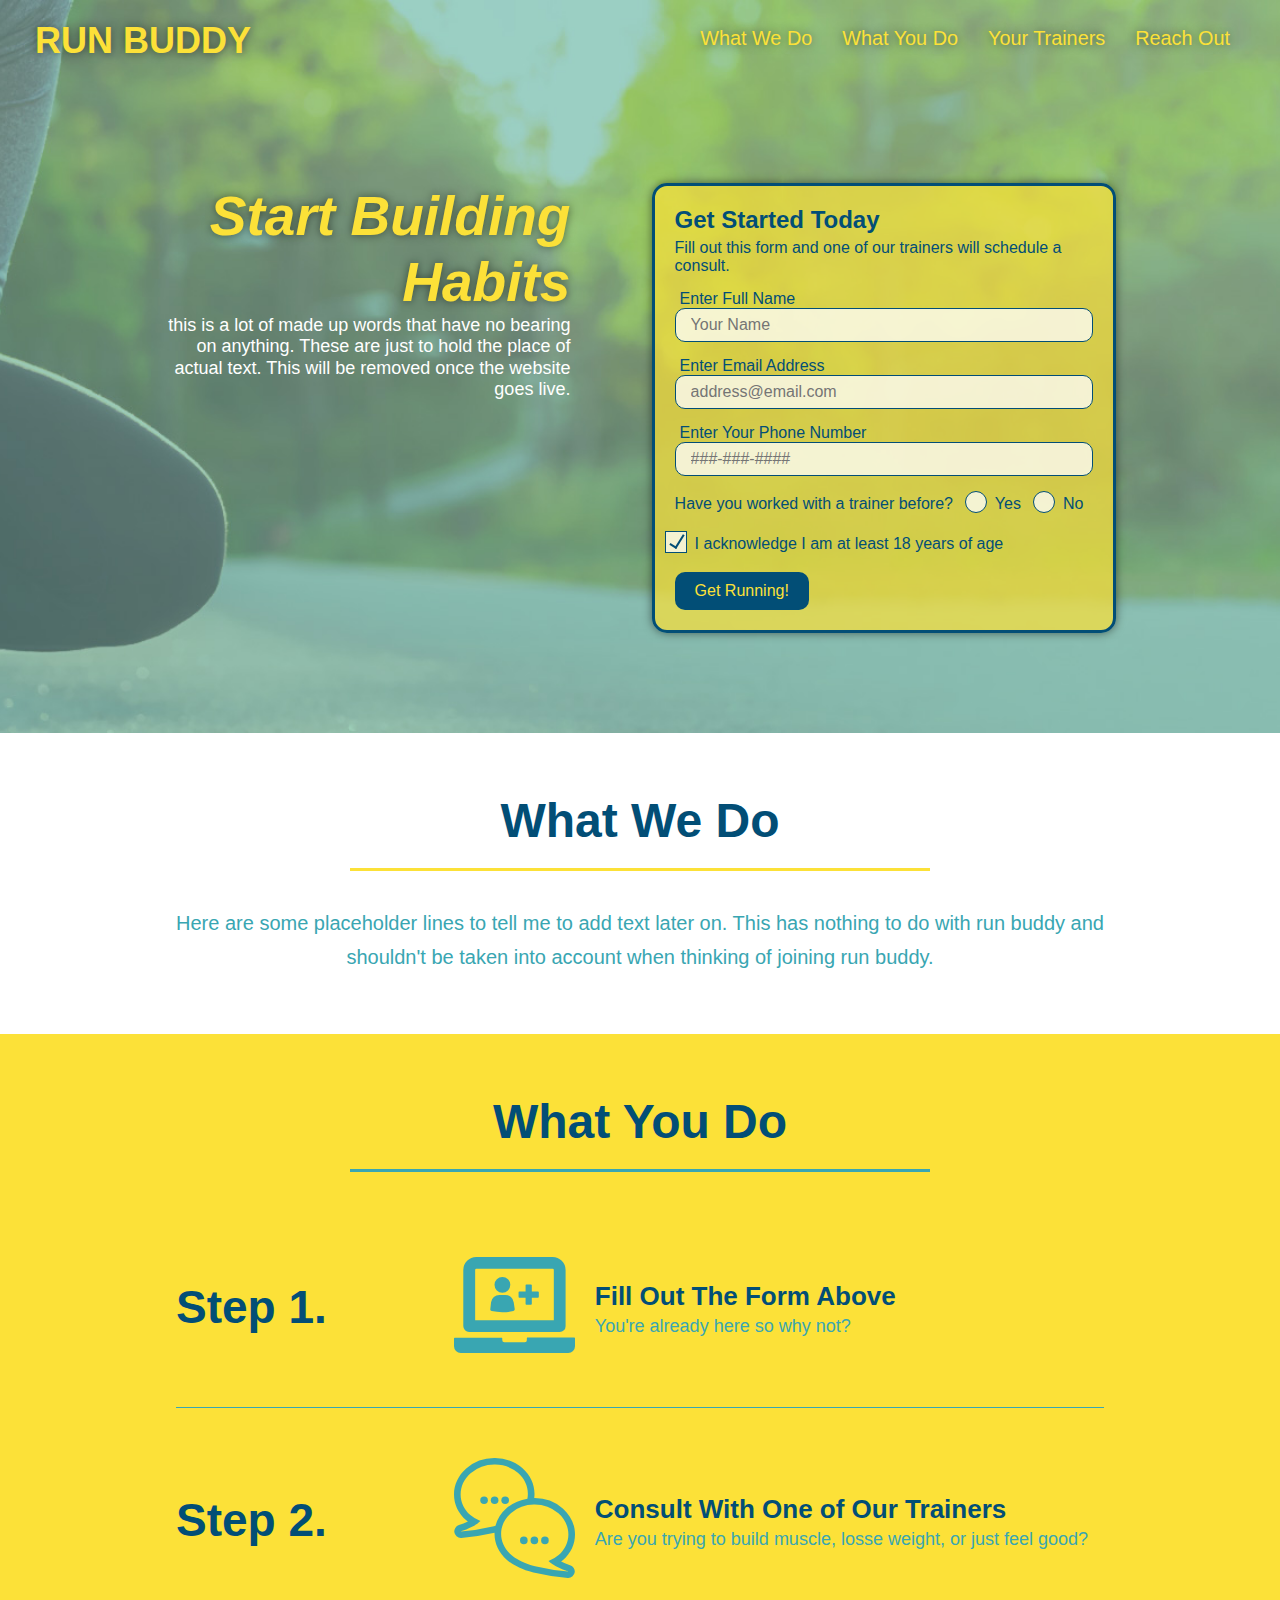
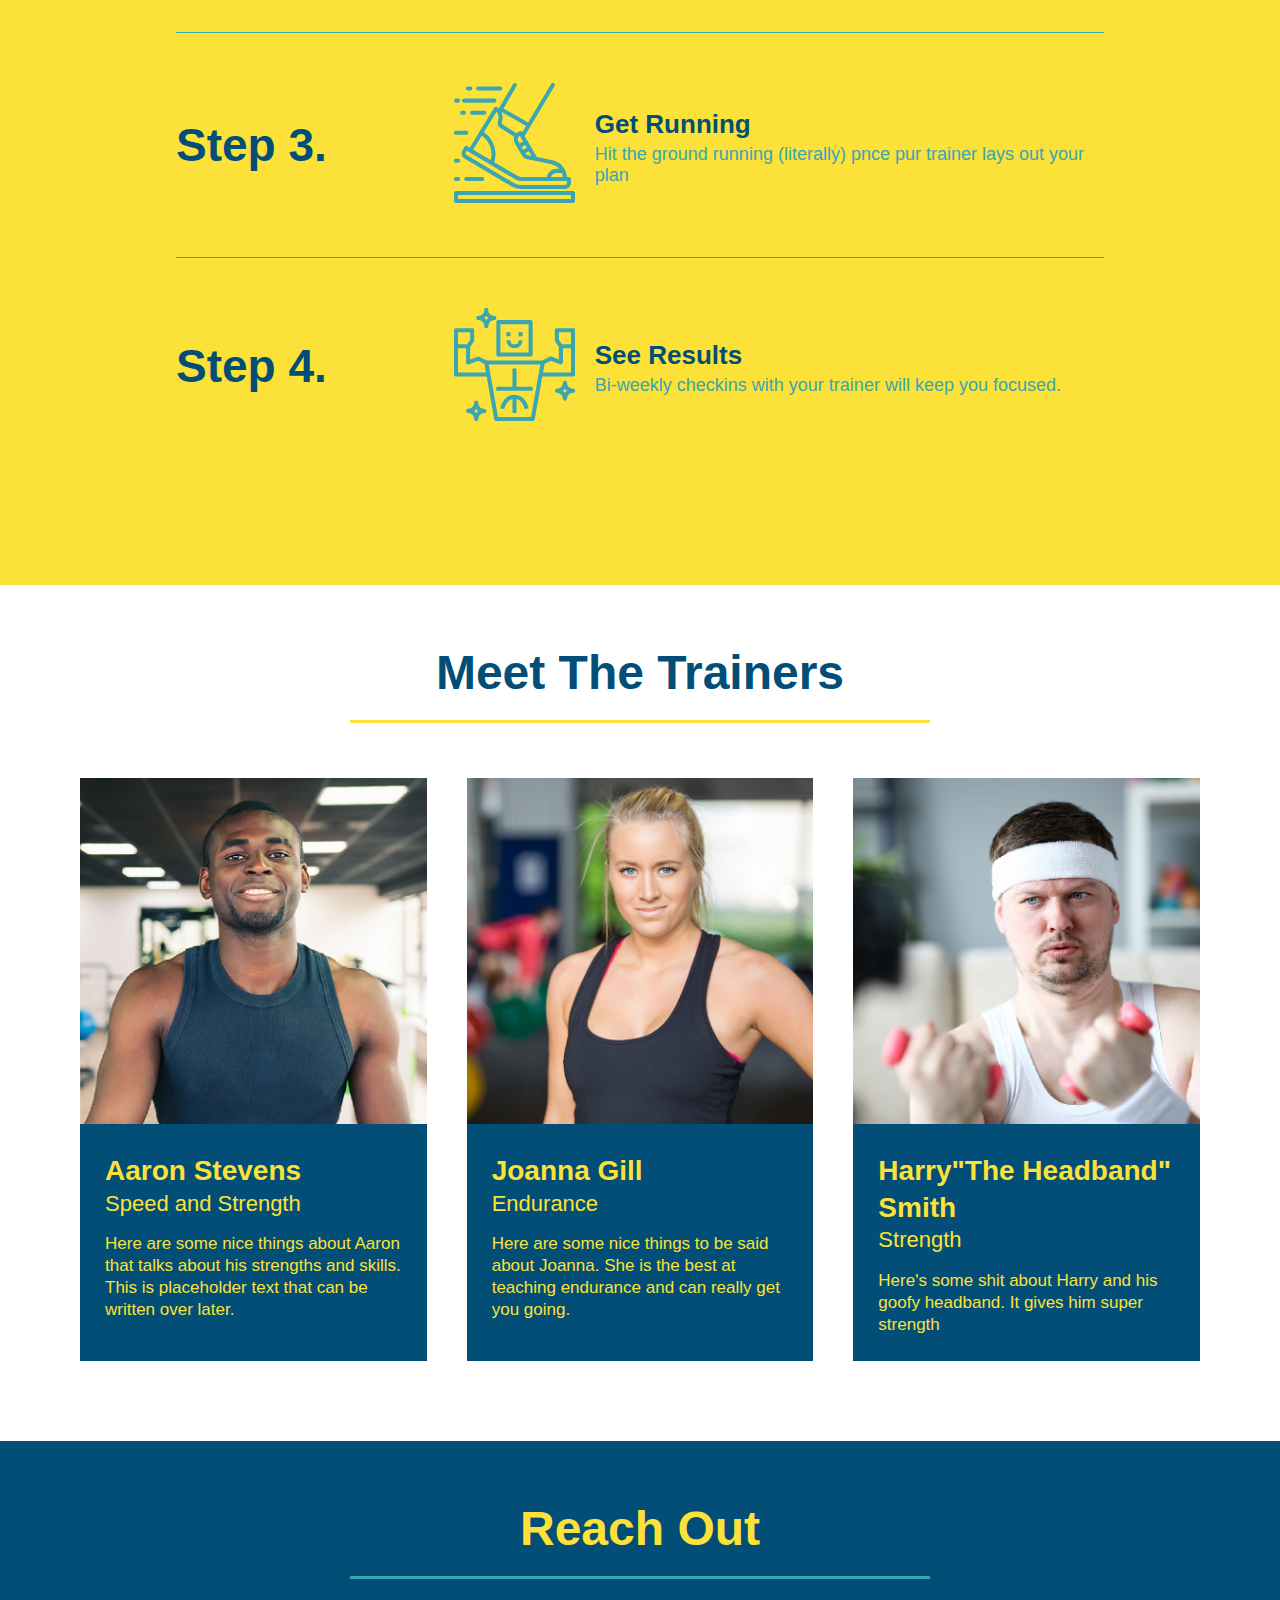
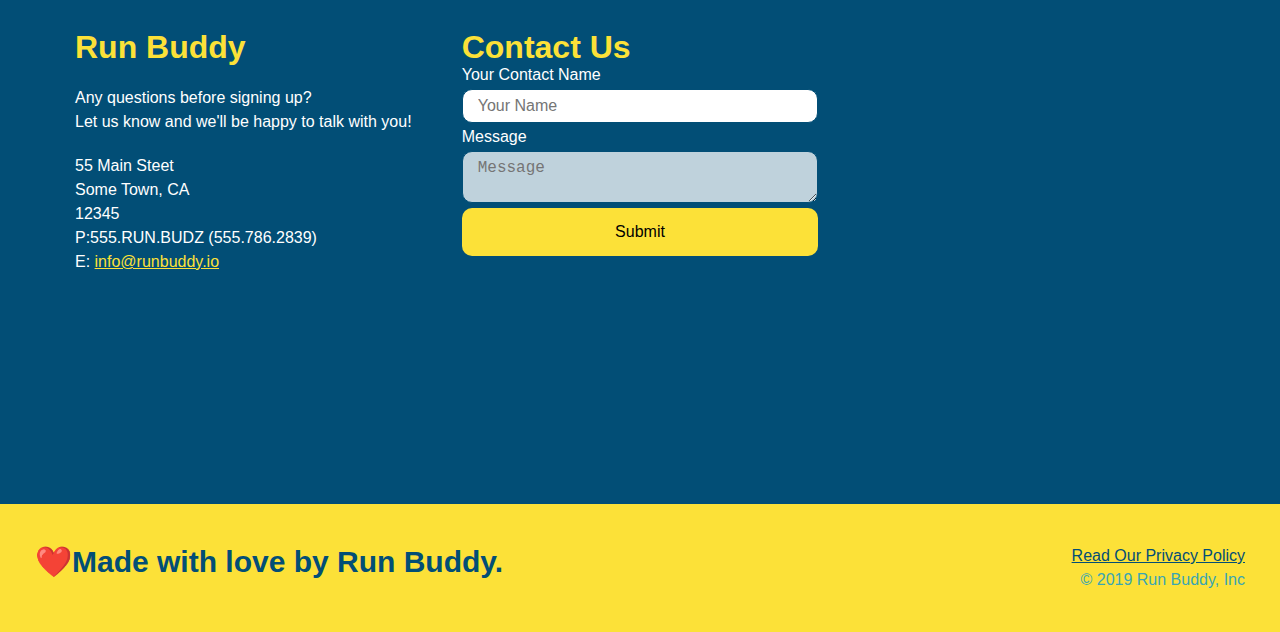
<file: index.html>
<!DOCTYPE html>
<html lang="en">
    
    <head>
        <meta charset="UTF-8" />
        <title>Run Buddy</title>
        <link rel="stylesheet" href="./assets/css/style.css">
        <meta name="viewport" content="width=device-width, initial-scale=1.0">
    </head>
    
    <body>
        <!-- navigation-->
        <header>
            <h1>
                <a href="/">RUN BUDDY</a>
            </h1>
            <nav>
                <!--unordered list-->
                <ul>
                    <!--list item-->
                    <li>
                        <!--anchor element-->
                        <a href="#what-we-do">What We Do</a>
                    </li>
                    <li>
                        <a href="#what-you-do">What You Do</a>
                    </li>
                    <li>
                        <a href="#your-trainers">Your Trainers</a>
                    </li>
                    <li> 
                        <a href="#reach-out">Reach Out</a>
                    </li>
                </ul>
            </nav>
        </header>

        <!--Hero/jumbotron-->
    <section class="hero">
        <div class="hero-cta">
            <h2>Start Building Habits</h2>
            <p>
                this is a lot of made up words that have no bearing on anything. These are just to hold the place of actual text. This will be removed once the website goes live. 
            </p>
        </div>
        <div class="hero-form">  
                <h3>Get Started Today</h3>
                <p>Fill out this form and one of our trainers will schedule a consult. </p>
            <!--here is the form element-->
            <form>
                <label for="name">Enter Full Name </label>
                <input type="text" placeholder="Your Name" name="name" id="name" class="form-input">
                <label for="email">Enter Email Address</label>
                <input type="email"placeholder="address@email.com" name="email" id="email" class="form-input">
                <label for="phone">Enter Your Phone Number</label>
                <input type="tel" placeholder="###-###-####" name="phone" id="phone" class="form-input">
                <p>
                        Have you worked with a trainer before?
                    <span class="radio-wrapper">
                        <input type="radio" name="trainer-confirm" id="trainer-yes" />
                        <label for="trainer-yes">Yes</label>
                    </span>
                    <span class="radio-wrapper">
                        <input type="radio" name="trainer-confirm" id="trainer-no" />
                        <label for="trainer-no">No</label>
                    </span>
                </p>
                <p> 
                    <span class="checkbox-wrapper"> 
                        <label for="age">
                        I acknowledge I am at least 18 years of age
                        </label>
                        <input type="checkbox" name="age-verify" id="age">
                    </span>
                </p>
                    
                <button type="submit">
                    Get Running!
                </button>
            </form>
         </div>
    </section>

        <!-- "what we do" section-->
        <section id="what-we-do" class="intro">
            <div class="flex-row">
        <h2 class="section-title primary-border">What We Do</h2>
            </div>
            <div class="flex-row">
                <p>
                Here are some placeholder lines to tell me to add text later on. This has nothing to do with run buddy and shouldn't be taken into account when thinking of joining run buddy.
                </p>
            </div>
        </section>
        

        <!--"what you do" section-->
        <section id="what-you-do" class="steps">
            <div class="flex-row">
            <h2 class="section-title secondary-border">What You Do</h2>
            </div>

            <div class="step">
               <h3> Step 1.</h3>
            <div class="step-info">
                <div class="step-img">
                    <img src="./assets/images/step-1.svg" alt=""/>
                </div>
            <div class="step-text">
                <h4>Fill Out The Form Above</h4>
                <p> You're already here so why not?</p>
            </div>
        </div>
        </div>
        <div class="step">
            <h3> Step 2.</h3>
         <div class="step-info">
             <div class="step-img">
                 <img src="./assets/images/step-2.svg" alt=""/>
             </div>
         <div class="step-text">
             <h4>Consult With One of Our Trainers</h4>
             <p> Are you trying to build muscle, losse weight, or just feel good?</p>
         </div>
     </div>
     </div>
     <div class="step">
        <h3> Step 3.</h3>
     <div class="step-info">
         <div class="step-img">
             <img src="./assets/images/step-3.svg" alt=""/>
         </div>
     <div class="step-text">
         <h4>Get Running</h4>
         <p> Hit the ground running (literally) pnce pur trainer lays out your plan</p>
     </div>
 </div>
 </div>
 <div class="step">
    <h3> Step 4.</h3>
 <div class="step-info">
     <div class="step-img">
         <img src="./assets/images/step-4.svg" alt=""/>
     </div>
 <div class="step-text">
     <h4>See Results</h4>
     <p>Bi-weekly checkins with your trainer will keep you focused.</p>
 </div>
</div>
</div>
        </section>

        <!--"meet the trainers" section-->
  
        <section id="your-trainers">
            <div class="flex-row">
            <h2 class="section-title primary-border">Meet The Trainers</h2>
            </div>
            <div class="trainers">
            <article class="trainer">
                <img src="./assets/images/trainer-1.jpg" alt="Aaron Stevens in his workout clothes ready to pump some iron.">
                <div class="trainer-bio">
                    <h3 class="trainer-name">Aaron Stevens</h3>
                    <h4 class="trainer-role">Speed and Strength</h4>
                    <p> Here are some nice things about Aaron that talks about his strengths and skills. This is placeholder text that can be written over later.</p>
                </div>
            </article>
        <!--second trainers bio-->
            <article class="trainer">
                <img src="./assets/images/trainer-2.jpg" alt="Joanna Gill ready to get a sweat on.">
                <div class="trainer-bio">
                    <h3 class="trainer-name">Joanna Gill</h3>
                    <h4 class="trainer-role">Endurance</h4>
                    <p>Here are some nice things to be said about Joanna. She is the best at teaching endurance and can really get you going.</p>
                </div>     
            </article>
        <!--third trainers bio-->
            <article class="trainer">
                <img src="./assets/images/trainer-3.jpg" alt="Harry and his infamous headband">
                <div class="trainer-bio">
                    <h3 class="trainer-name">Harry"The Headband" Smith</h3>
                    <h4 class="trainer-role">Strength</h4>
                    <p>Here's some shit about Harry and his goofy headband. It gives him super strength</p>
                </div> 
            </article>
        </div>
        </section>
    
        <!--"reach out" section-->
        <section id="reach-out" class="contact">
            <div class="flex-row">
            <h2 class="section-title secondary-border">Reach Out</h2>
            </div>
            <div class="contact-info">
                <div>
                    <h3>Run Buddy</h3>
                    <p>
                        Any questions before signing up?
                        <br />
                        Let us know and we'll be happy to talk with you!
                    </p>
                    <address>
                        55 Main Steet<br >
                        Some Town, CA<br>
                        12345<br />
                        P:555.RUN.BUDZ (555.786.2839)<br>
                        E: <a href="mailto:info@runbuddy.io">info@runbuddy.io</a>
                    </address>
                </div>
            <div class="contact-form">
                <h3>Contact Us</h3>
                <form>
                    <label for="contact-name">Your Contact Name</label>
                    <input type="text" id="contact-name" placeholder="Your Name" />
                    <label for="contact-message">Message</label>
                    <textarea id="contact-message" placeholder="Message"></textarea>
                    <button type="submit">Submit</button>
                </form>
            </div>
            <iframe src="https://www.google.com/maps/embed?pb=!1m18!1m12!1m3!1d2915.2474344267084!2d-85.9309130845601!3d43.05726327914638!2m3!1f0!2f0!3f0!3m2!1i1024!2i768!4f13.1!3m3!1m2!1s0x8819a1d66a0a47af%3A0x859c6bf72fd0f0b0!2s139%20Burr%20Oak%20Dr%2C%20Coopersville%2C%20MI%2049404!5e0!3m2!1sen!2sus!4v1633467184120!5m2!1sen!2sus"
                width="600"
                height="450"
                style="border: 0;"
                allowfullscreen=""
                loading="lazy">
                </iframe>
           
            </div>
        </section>
        <footer>
            <h2>❤️Made with love by Run Buddy.</h2>
            <div>
                <a href="./projects/run-buddy/privacy-policy.html">Read Our Privacy Policy</a><br />
                &copy; 2019 Run Buddy, Inc
            </div>
        </footer>
    </body>
</html>
</file>
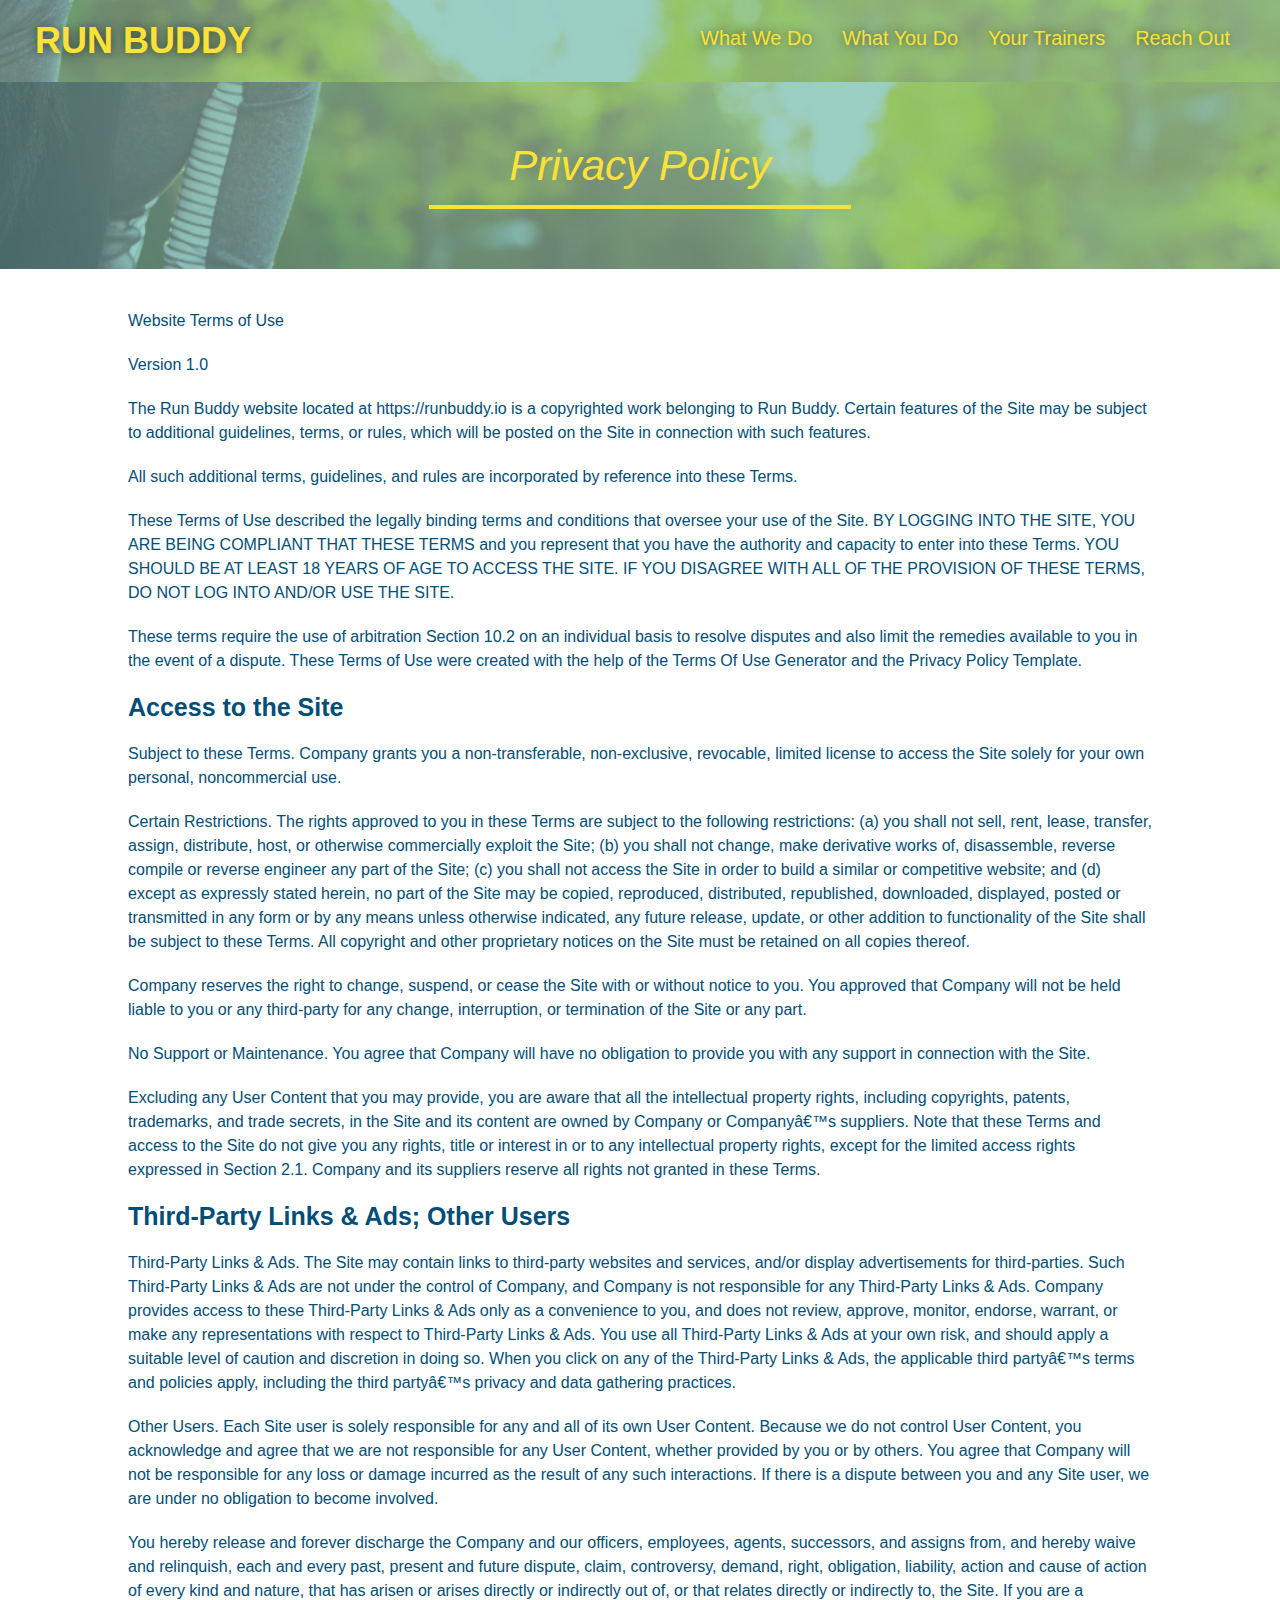
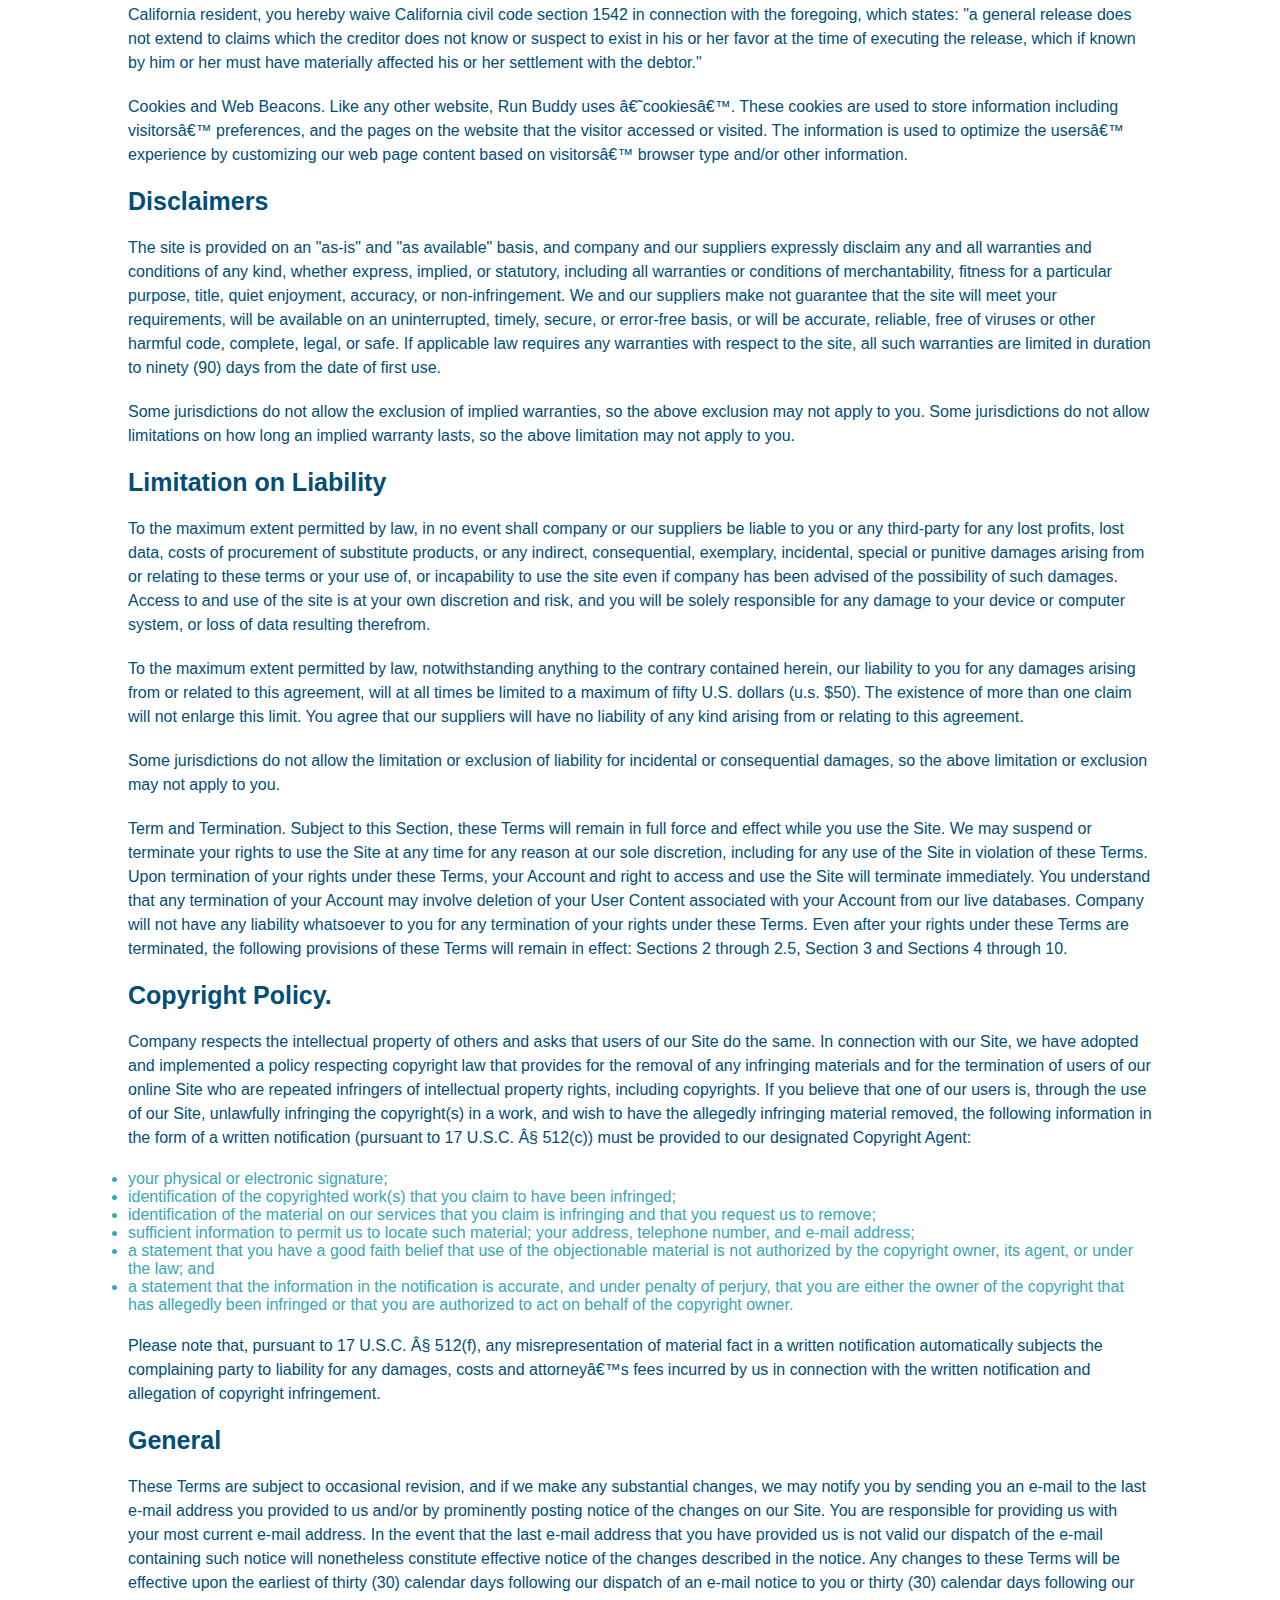
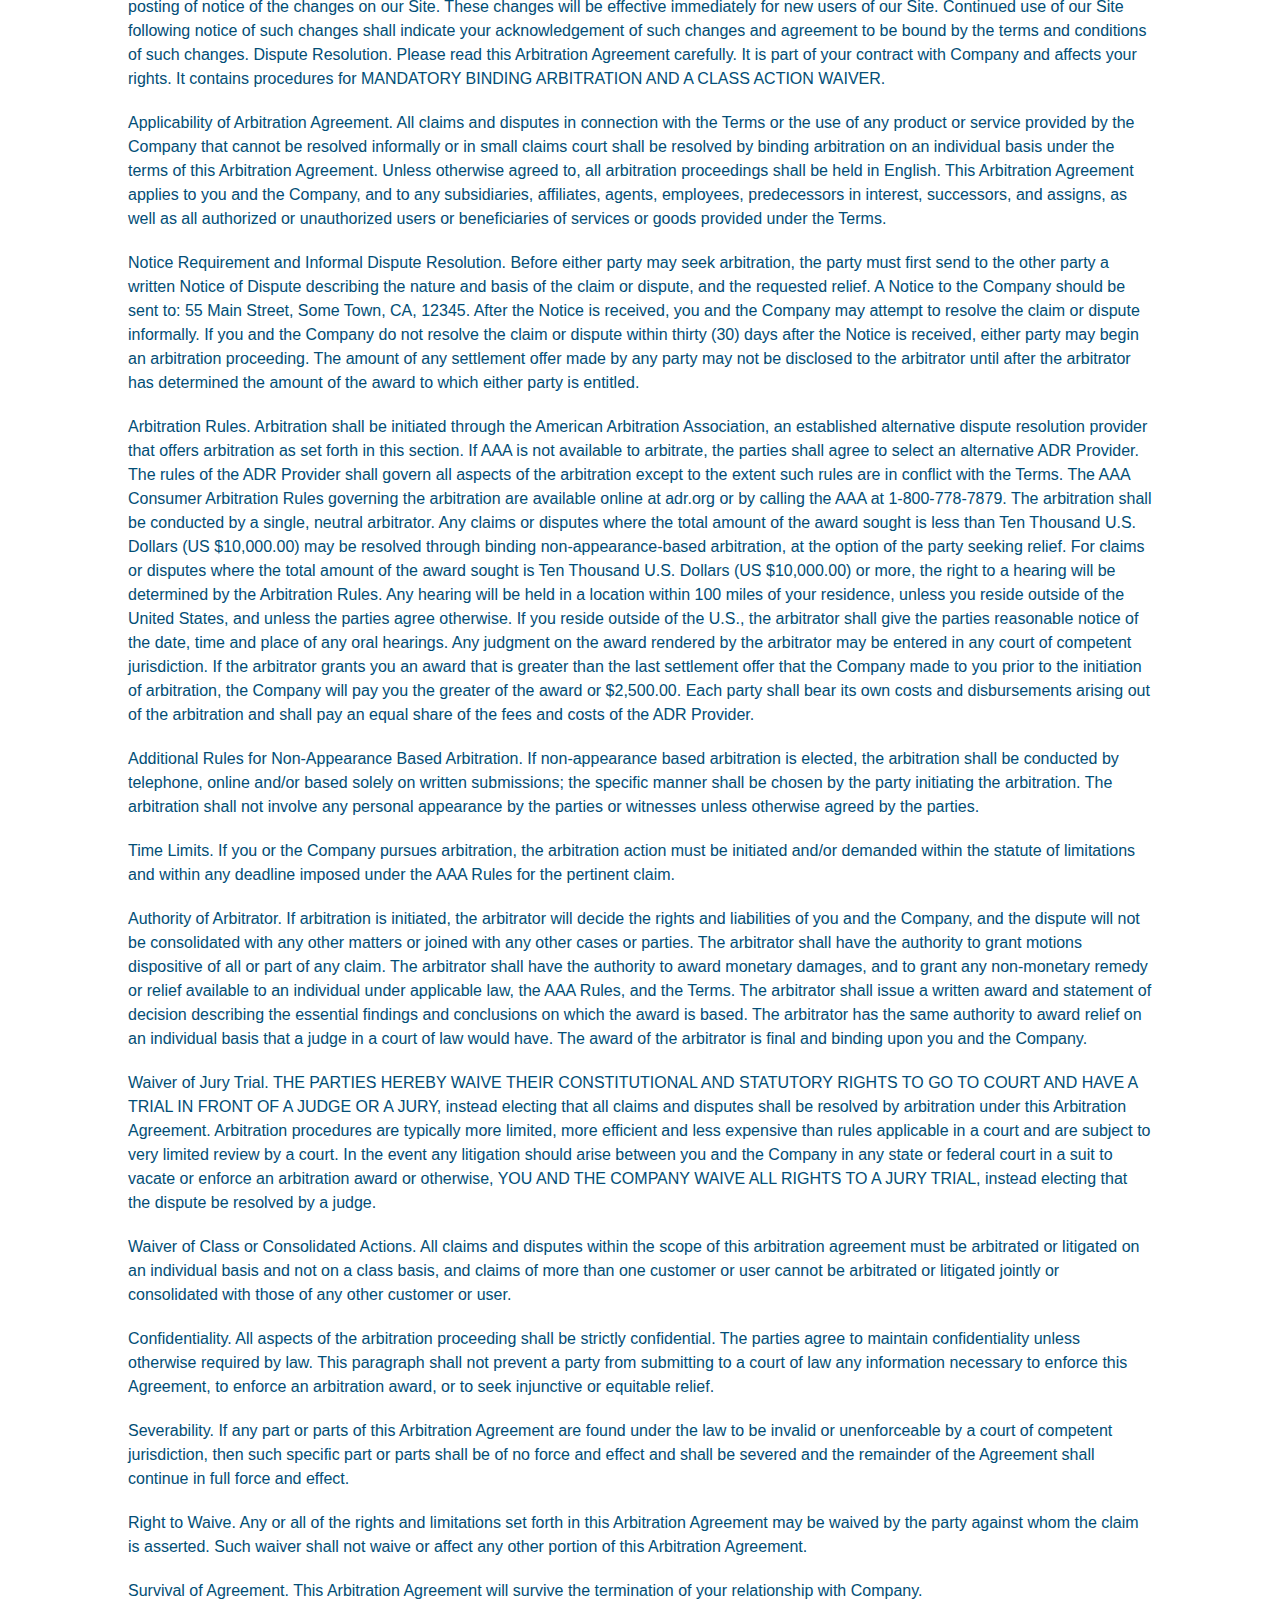
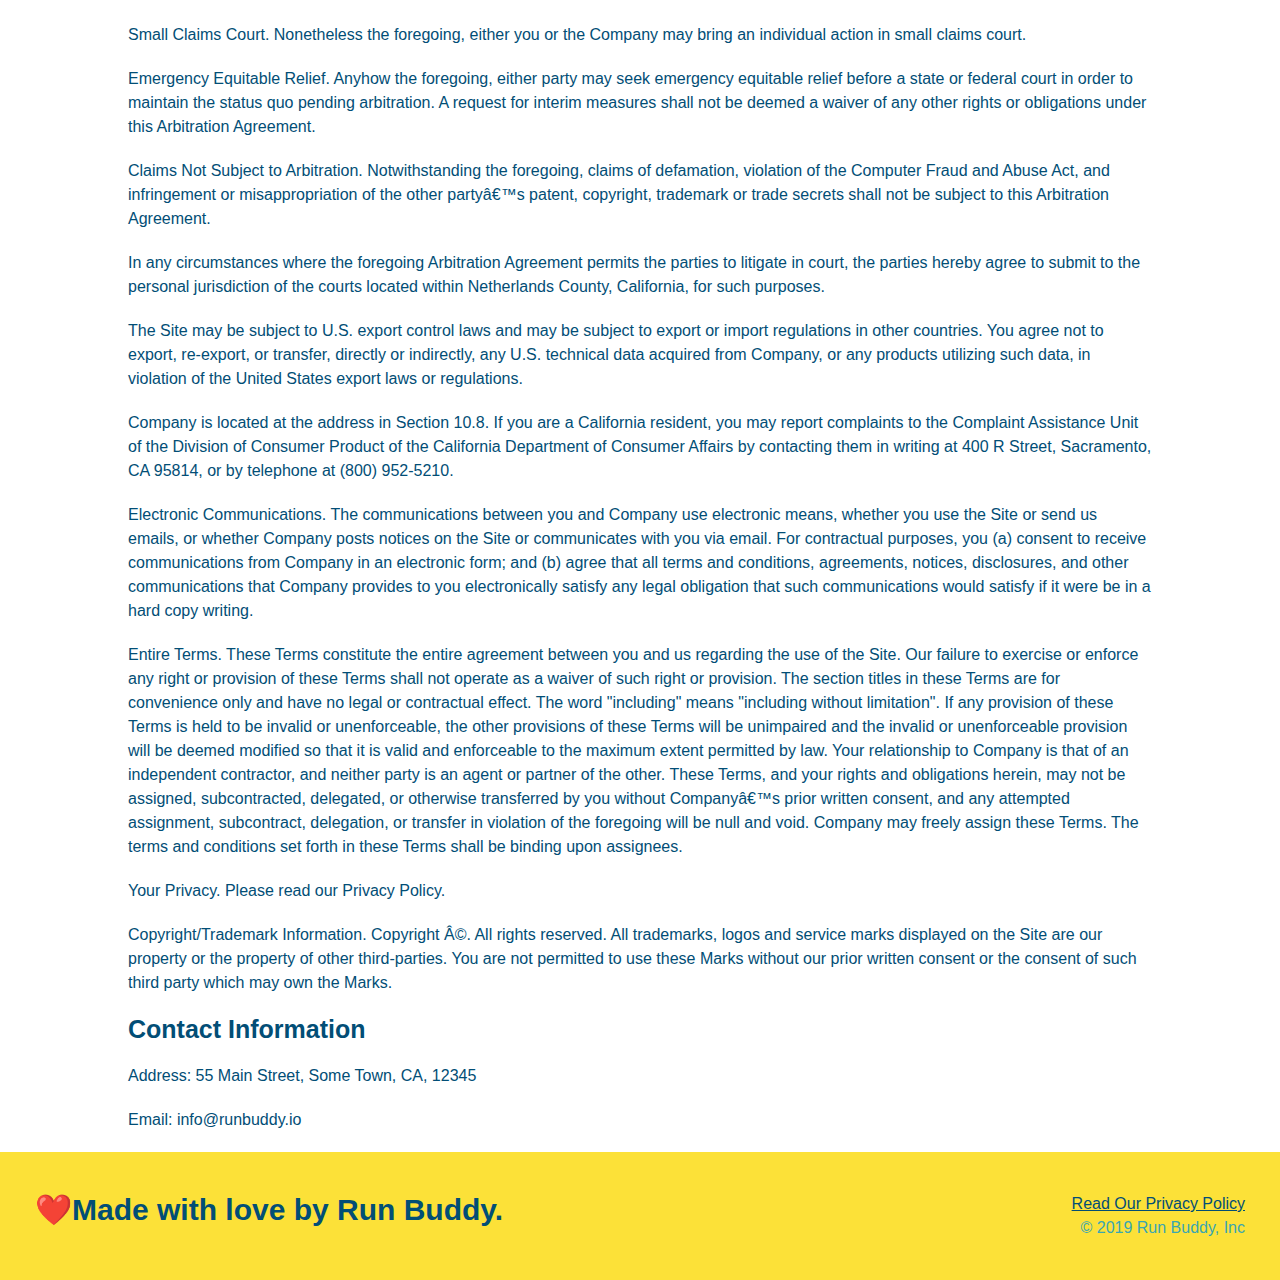
<file: privacy-policy.html>
<!DOCTYPE html>
<html lang="en">
  <head>
    <meta charset="UTF-8" />
    <title>Privacy Policy - Run Buddy</title>
    <link rel="stylesheet" href="./assets/css/style.css">
    <link rel="stylesheet" href="./assets/css/secondary-styles.css">
    <meta name="viewport" content="width=device-width, initial-scale=1.0">
  </head>
  <body>
      <header>
    <h1>
        <a href="/">RUN BUDDY</a>
    </h1>
    <nav>
        <!--unordered list-->
        <ul>
            <!--list item-->
            <li>
                <!--anchor element-->
                <a href="./index.html#what-we-do">What We Do</a>
            </li>
            <li>
                <a href="./index.html#what-you-do">What You Do</a>
            </li>
            <li>
                <a href="./index.html#your-trainers">Your Trainers</a>
            </li>
            <li> 
                <a href="./index.html#reach-out">Reach Out</a>
            </li>
        </ul>
    </nav>
      </header>
      <section class="hero">
          <h2 class="page-title">Privacy Policy</h2>
      </section>
      <article class="secondary-content">
        <p>
            Website Terms of Use
          </p>
    
          <p>
            Version 1.0
          </p>
    
          <p>
            The Run Buddy website located at https://runbuddy.io is a copyrighted work belonging to Run Buddy. Certain
            features of the Site may be subject to additional guidelines, terms, or rules, which will be posted on the Site
            in connection with such features.
          </p>
    
          <p>
            All such additional terms, guidelines, and rules are incorporated by reference into these Terms.
          </p>
    
          <p>
            These Terms of Use described the legally binding terms and conditions that oversee your use of the Site. BY
            LOGGING INTO THE SITE, YOU ARE BEING COMPLIANT THAT THESE TERMS and you represent that you have the authority
            and capacity to enter into these Terms. YOU SHOULD BE AT LEAST 18 YEARS OF AGE TO ACCESS THE SITE. IF YOU
            DISAGREE WITH ALL OF THE PROVISION OF THESE TERMS, DO NOT LOG INTO AND/OR USE THE SITE.
          </p>
    
          <p>
            These terms require the use of arbitration Section 10.2 on an individual basis to resolve disputes and also
            limit the remedies available to you in the event of a dispute. These Terms of Use were created with the help of
            the Terms Of Use Generator and the Privacy Policy Template.
          </p>
    
          <h3>
            Access to the Site
          </h3>
    
          <p>
            Subject to these Terms. Company grants you a non-transferable, non-exclusive, revocable, limited license to
            access the Site solely for your own personal, noncommercial use.
          </p>
    
          <p>
            Certain Restrictions. The rights approved to you in these Terms are subject to the following restrictions: (a)
            you shall not sell, rent, lease, transfer, assign, distribute, host, or otherwise commercially exploit the Site;
            (b) you shall not change, make derivative works of, disassemble, reverse compile or reverse engineer any part of
            the Site; (c) you shall not access the Site in order to build a similar or competitive website; and (d) except
            as expressly stated herein, no part of the Site may be copied, reproduced, distributed, republished, downloaded,
            displayed, posted or transmitted in any form or by any means unless otherwise indicated, any future release,
            update, or other addition to functionality of the Site shall be subject to these Terms. All copyright and other
            proprietary notices on the Site must be retained on all copies thereof.
          </p>
    
          <p>
            Company reserves the right to change, suspend, or cease the Site with or without notice to you. You approved
            that Company will not be held liable to you or any third-party for any change, interruption, or termination of
            the Site or any part.
          </p>
    
          <p>
            No Support or Maintenance. You agree that Company will have no obligation to provide you with any support in
            connection with the Site.
          </p>
    
          <p>
            Excluding any User Content that you may provide, you are aware that all the intellectual property rights,
            including copyrights, patents, trademarks, and trade secrets, in the Site and its content are owned by Company
            or Companyâ€™s suppliers. Note that these Terms and access to the Site do not give you any rights, title or
            interest in or to any intellectual property rights, except for the limited access rights expressed in Section
            2.1. Company and its suppliers reserve all rights not granted in these Terms.
          </p>
    
          <h3>
            Third-Party Links & Ads; Other Users
          </h3>
    
          <p>
            Third-Party Links & Ads. The Site may contain links to third-party websites and services, and/or display
            advertisements for third-parties. Such Third-Party Links & Ads are not under the control of Company, and Company
            is not responsible for any Third-Party Links & Ads. Company provides access to these Third-Party Links & Ads
            only as a convenience to you, and does not review, approve, monitor, endorse, warrant, or make any
            representations with respect to Third-Party Links & Ads. You use all Third-Party Links & Ads at your own risk,
            and should apply a suitable level of caution and discretion in doing so. When you click on any of the
            Third-Party Links & Ads, the applicable third partyâ€™s terms and policies apply, including the third partyâ€™s
            privacy and data gathering practices.
          </p>
    
          <p>
            Other Users. Each Site user is solely responsible for any and all of its own User Content. Because we do not
            control User Content, you acknowledge and agree that we are not responsible for any User Content, whether
            provided by you or by others. You agree that Company will not be responsible for any loss or damage incurred as
            the result of any such interactions. If there is a dispute between you and any Site user, we are under no
            obligation to become involved.
          </p>
    
          <p>
            You hereby release and forever discharge the Company and our officers, employees, agents, successors, and
            assigns from, and hereby waive and relinquish, each and every past, present and future dispute, claim,
            controversy, demand, right, obligation, liability, action and cause of action of every kind and nature, that has
            arisen or arises directly or indirectly out of, or that relates directly or indirectly to, the Site. If you are
            a California resident, you hereby waive California civil code section 1542 in connection with the foregoing,
            which states: "a general release does not extend to claims which the creditor does not know or suspect to exist
            in his or her favor at the time of executing the release, which if known by him or her must have materially
            affected his or her settlement with the debtor."
          </p>
    
          <p>
            Cookies and Web Beacons. Like any other website, Run Buddy uses â€˜cookiesâ€™. These cookies are used to store
            information including visitorsâ€™ preferences, and the pages on the website that the visitor accessed or visited.
            The information is used to optimize the usersâ€™ experience by customizing our web page content based on visitorsâ€™
            browser type and/or other information.
          </p>
    
          <h3>
            Disclaimers
          </h3>
    
          <p>
            The site is provided on an "as-is" and "as available" basis, and company and our suppliers expressly disclaim
            any and all warranties and conditions of any kind, whether express, implied, or statutory, including all
            warranties or conditions of merchantability, fitness for a particular purpose, title, quiet enjoyment, accuracy,
            or non-infringement. We and our suppliers make not guarantee that the site will meet your requirements, will be
            available on an uninterrupted, timely, secure, or error-free basis, or will be accurate, reliable, free of
            viruses or other harmful code, complete, legal, or safe. If applicable law requires any warranties with respect
            to the site, all such warranties are limited in duration to ninety (90) days from the date of first use.
          </p>
    
          <p>
            Some jurisdictions do not allow the exclusion of implied warranties, so the above exclusion may not apply to
            you. Some jurisdictions do not allow limitations on how long an implied warranty lasts, so the above limitation
            may not apply to you.
          </p>
    
          <h3>
            Limitation on Liability
          </h3>
    
          <p>
            To the maximum extent permitted by law, in no event shall company or our suppliers be liable to you or any
            third-party for any lost profits, lost data, costs of procurement of substitute products, or any indirect,
            consequential, exemplary, incidental, special or punitive damages arising from or relating to these terms or
            your use of, or incapability to use the site even if company has been advised of the possibility of such
            damages. Access to and use of the site is at your own discretion and risk, and you will be solely responsible
            for any damage to your device or computer system, or loss of data resulting therefrom.
          </p>
    
          <p>
            To the maximum extent permitted by law, notwithstanding anything to the contrary contained herein, our liability
            to you for any damages arising from or related to this agreement, will at all times be limited to a maximum of
            fifty U.S. dollars (u.s. $50). The existence of more than one claim will not enlarge this limit. You agree that
            our suppliers will have no liability of any kind arising from or relating to this agreement.
          </p>
    
          <p>
            Some jurisdictions do not allow the limitation or exclusion of liability for incidental or consequential
            damages, so the above limitation or exclusion may not apply to you.
          </p>
    
          <p>
            Term and Termination. Subject to this Section, these Terms will remain in full force and effect while you use
            the Site. We may suspend or terminate your rights to use the Site at any time for any reason at our sole
            discretion, including for any use of the Site in violation of these Terms. Upon termination of your rights under
            these Terms, your Account and right to access and use the Site will terminate immediately. You understand that
            any termination of your Account may involve deletion of your User Content associated with your Account from our
            live databases. Company will not have any liability whatsoever to you for any termination of your rights under
            these Terms. Even after your rights under these Terms are terminated, the following provisions of these Terms
            will remain in effect: Sections 2 through 2.5, Section 3 and Sections 4 through 10.
          </p>
    
          <h3>
            Copyright Policy.
          </h3>
    
          <p>
            Company respects the intellectual property of others and asks that users of our Site do the same. In connection
            with our Site, we have adopted and implemented a policy respecting copyright law that provides for the removal
            of any infringing materials and for the termination of users of our online Site who are repeated infringers of
            intellectual property rights, including copyrights. If you believe that one of our users is, through the use of
            our Site, unlawfully infringing the copyright(s) in a work, and wish to have the allegedly infringing material
            removed, the following information in the form of a written notification (pursuant to 17 U.S.C. Â§ 512(c)) must
            be provided to our designated Copyright Agent:
          </p>
    
          <ul>
            <li>
              your physical or electronic signature;
            </li>
            <li>
              identification of the copyrighted work(s) that you claim to have been infringed;
            </li>
            <li>
              identification of the material on our services that you claim is infringing and that you request us to remove;
            </li>
            <li>
              sufficient information to permit us to locate such material; your address, telephone number, and e-mail
              address;
            </li>
            <li>
              a statement that you have a good faith belief that use of the objectionable material is not authorized by the
              copyright owner, its agent, or under the law; and
            </li>
            <li>
              a statement that the information in the notification is accurate, and under penalty of perjury, that you are
              either the owner of the copyright that has allegedly been infringed or that you are authorized to act on
              behalf of the copyright owner.
            </li>
          </ul>
    
          <p>
            Please note that, pursuant to 17 U.S.C. Â§ 512(f), any misrepresentation of material fact in a written
            notification automatically subjects the complaining party to liability for any damages, costs and attorneyâ€™s
            fees incurred by us in connection with the written notification and allegation of copyright infringement.
          </p>
    
          <h3>
            General
          </h3>
    
          <p>
            These Terms are subject to occasional revision, and if we make any substantial changes, we may notify you by
            sending you an e-mail to the last e-mail address you provided to us and/or by prominently posting notice of the
            changes on our Site. You are responsible for providing us with your most current e-mail address. In the event
            that the last e-mail address that you have provided us is not valid our dispatch of the e-mail containing such
            notice will nonetheless constitute effective notice of the changes described in the notice. Any changes to these
            Terms will be effective upon the earliest of thirty (30) calendar days following our dispatch of an e-mail
            notice to you or thirty (30) calendar days following our posting of notice of the changes on our Site. These
            changes will be effective immediately for new users of our Site. Continued use of our Site following notice of
            such changes shall indicate your acknowledgement of such changes and agreement to be bound by the terms and
            conditions of such changes. Dispute Resolution. Please read this Arbitration Agreement carefully. It is part of
            your contract with Company and affects your rights. It contains procedures for MANDATORY BINDING ARBITRATION AND
            A CLASS ACTION WAIVER.
          </p>
    
          <p>
            Applicability of Arbitration Agreement. All claims and disputes in connection with the Terms or the use of any
            product or service provided by the Company that cannot be resolved informally or in small claims court shall be
            resolved by binding arbitration on an individual basis under the terms of this Arbitration Agreement. Unless
            otherwise agreed to, all arbitration proceedings shall be held in English. This Arbitration Agreement applies to
            you and the Company, and to any subsidiaries, affiliates, agents, employees, predecessors in interest,
            successors, and assigns, as well as all authorized or unauthorized users or beneficiaries of services or goods
            provided under the Terms.
          </p>
    
          <p>
            Notice Requirement and Informal Dispute Resolution. Before either party may seek arbitration, the party must
            first send to the other party a written Notice of Dispute describing the nature and basis of the claim or
            dispute, and the requested relief. A Notice to the Company should be sent to: 55 Main Street, Some Town, CA,
            12345. After the Notice is received, you and the Company may attempt to resolve the claim or dispute informally.
            If you and the Company do not resolve the claim or dispute within thirty (30) days after the Notice is received,
            either party may begin an arbitration proceeding. The amount of any settlement offer made by any party may not
            be disclosed to the arbitrator until after the arbitrator has determined the amount of the award to which either
            party is entitled.
          </p>
    
          <p>
            Arbitration Rules. Arbitration shall be initiated through the American Arbitration Association, an established
            alternative dispute resolution provider that offers arbitration as set forth in this section. If AAA is not
            available to arbitrate, the parties shall agree to select an alternative ADR Provider. The rules of the ADR
            Provider shall govern all aspects of the arbitration except to the extent such rules are in conflict with the
            Terms. The AAA Consumer Arbitration Rules governing the arbitration are available online at adr.org or by
            calling the AAA at 1-800-778-7879. The arbitration shall be conducted by a single, neutral arbitrator. Any
            claims or disputes where the total amount of the award sought is less than Ten Thousand U.S. Dollars (US
            $10,000.00) may be resolved through binding non-appearance-based arbitration, at the option of the party seeking
            relief. For claims or disputes where the total amount of the award sought is Ten Thousand U.S. Dollars (US
            $10,000.00) or more, the right to a hearing will be determined by the Arbitration Rules. Any hearing will be
            held in a location within 100 miles of your residence, unless you reside outside of the United States, and
            unless the parties agree otherwise. If you reside outside of the U.S., the arbitrator shall give the parties
            reasonable notice of the date, time and place of any oral hearings. Any judgment on the award rendered by the
            arbitrator may be entered in any court of competent jurisdiction. If the arbitrator grants you an award that is
            greater than the last settlement offer that the Company made to you prior to the initiation of arbitration, the
            Company will pay you the greater of the award or $2,500.00. Each party shall bear its own costs and
            disbursements arising out of the arbitration and shall pay an equal share of the fees and costs of the ADR
            Provider.
          </p>
    
          <p>
            Additional Rules for Non-Appearance Based Arbitration. If non-appearance based arbitration is elected, the
            arbitration shall be conducted by telephone, online and/or based solely on written submissions; the specific
            manner shall be chosen by the party initiating the arbitration. The arbitration shall not involve any personal
            appearance by the parties or witnesses unless otherwise agreed by the parties.
          </p>
    
          <p>
            Time Limits. If you or the Company pursues arbitration, the arbitration action must be initiated and/or demanded
            within the statute of limitations and within any deadline imposed under the AAA Rules for the pertinent claim.
          </p>
    
          <p>
            Authority of Arbitrator. If arbitration is initiated, the arbitrator will decide the rights and liabilities of
            you and the Company, and the dispute will not be consolidated with any other matters or joined with any other
            cases or parties. The arbitrator shall have the authority to grant motions dispositive of all or part of any
            claim. The arbitrator shall have the authority to award monetary damages, and to grant any non-monetary remedy
            or relief available to an individual under applicable law, the AAA Rules, and the Terms. The arbitrator shall
            issue a written award and statement of decision describing the essential findings and conclusions on which the
            award is based. The arbitrator has the same authority to award relief on an individual basis that a judge in a
            court of law would have. The award of the arbitrator is final and binding upon you and the Company.
          </p>
    
          <p>
            Waiver of Jury Trial. THE PARTIES HEREBY WAIVE THEIR CONSTITUTIONAL AND STATUTORY RIGHTS TO GO TO COURT AND HAVE
            A TRIAL IN FRONT OF A JUDGE OR A JURY, instead electing that all claims and disputes shall be resolved by
            arbitration under this Arbitration Agreement. Arbitration procedures are typically more limited, more efficient
            and less expensive than rules applicable in a court and are subject to very limited review by a court. In the
            event any litigation should arise between you and the Company in any state or federal court in a suit to vacate
            or enforce an arbitration award or otherwise, YOU AND THE COMPANY WAIVE ALL RIGHTS TO A JURY TRIAL, instead
            electing that the dispute be resolved by a judge.
          </p>
    
          <p>
            Waiver of Class or Consolidated Actions. All claims and disputes within the scope of this arbitration agreement
            must be arbitrated or litigated on an individual basis and not on a class basis, and claims of more than one
            customer or user cannot be arbitrated or litigated jointly or consolidated with those of any other customer or
            user.
          </p>
    
          <p>
            Confidentiality. All aspects of the arbitration proceeding shall be strictly confidential. The parties agree to
            maintain confidentiality unless otherwise required by law. This paragraph shall not prevent a party from
            submitting to a court of law any information necessary to enforce this Agreement, to enforce an arbitration
            award, or to seek injunctive or equitable relief.
          </p>
    
          <p>
            Severability. If any part or parts of this Arbitration Agreement are found under the law to be invalid or
            unenforceable by a court of competent jurisdiction, then such specific part or parts shall be of no force and
            effect and shall be severed and the remainder of the Agreement shall continue in full force and effect.
          </p>
    
          <p>
            Right to Waive. Any or all of the rights and limitations set forth in this Arbitration Agreement may be waived
            by the party against whom the claim is asserted. Such waiver shall not waive or affect any other portion of this
            Arbitration Agreement.
          </p>
    
          <p>
            Survival of Agreement. This Arbitration Agreement will survive the termination of your relationship with
            Company.
          </p>
    
          <p>
            Small Claims Court. Nonetheless the foregoing, either you or the Company may bring an individual action in small
            claims court.
          </p>
    
          <p>
            Emergency Equitable Relief. Anyhow the foregoing, either party may seek emergency equitable relief before a
            state or federal court in order to maintain the status quo pending arbitration. A request for interim measures
            shall not be deemed a waiver of any other rights or obligations under this Arbitration Agreement.
          </p>
    
          <p>
            Claims Not Subject to Arbitration. Notwithstanding the foregoing, claims of defamation, violation of the
            Computer Fraud and Abuse Act, and infringement or misappropriation of the other partyâ€™s patent, copyright,
            trademark or trade secrets shall not be subject to this Arbitration Agreement.
          </p>
    
          <p>
            In any circumstances where the foregoing Arbitration Agreement permits the parties to litigate in court, the
            parties hereby agree to submit to the personal jurisdiction of the courts located within Netherlands County,
            California, for such purposes.
          </p>
    
          <p>
            The Site may be subject to U.S. export control laws and may be subject to export or import regulations in other
            countries. You agree not to export, re-export, or transfer, directly or indirectly, any U.S. technical data
            acquired from Company, or any products utilizing such data, in violation of the United States export laws or
            regulations.
          </p>
    
          <p>
            Company is located at the address in Section 10.8. If you are a California resident, you may report complaints
            to the Complaint Assistance Unit of the Division of Consumer Product of the California Department of Consumer
            Affairs by contacting them in writing at 400 R Street, Sacramento, CA 95814, or by telephone at (800) 952-5210.
          </p>
    
          <p>
            Electronic Communications. The communications between you and Company use electronic means, whether you use the
            Site or send us emails, or whether Company posts notices on the Site or communicates with you via email. For
            contractual purposes, you (a) consent to receive communications from Company in an electronic form; and (b)
            agree that all terms and conditions, agreements, notices, disclosures, and other communications that Company
            provides to you electronically satisfy any legal obligation that such communications would satisfy if it were be
            in a hard copy writing.
          </p>
    
          <p>
            Entire Terms. These Terms constitute the entire agreement between you and us regarding the use of the Site. Our
            failure to exercise or enforce any right or provision of these Terms shall not operate as a waiver of such right
            or provision. The section titles in these Terms are for convenience only and have no legal or contractual
            effect. The word "including" means "including without limitation". If any provision of these Terms is held to be
            invalid or unenforceable, the other provisions of these Terms will be unimpaired and the invalid or
            unenforceable provision will be deemed modified so that it is valid and enforceable to the maximum extent
            permitted by law. Your relationship to Company is that of an independent contractor, and neither party is an
            agent or partner of the other. These Terms, and your rights and obligations herein, may not be assigned,
            subcontracted, delegated, or otherwise transferred by you without Companyâ€™s prior written consent, and any
            attempted assignment, subcontract, delegation, or transfer in violation of the foregoing will be null and void.
            Company may freely assign these Terms. The terms and conditions set forth in these Terms shall be binding upon
            assignees.
          </p>
    
          <p>
            Your Privacy. Please read our Privacy Policy.
          </p>
    
          <p>
            Copyright/Trademark Information. Copyright Â©. All rights reserved. All trademarks, logos and service marks
            displayed on the Site are our property or the property of other third-parties. You are not permitted to use
            these Marks without our prior written consent or the consent of such third party which may own the Marks.
          </p>
    
          <h3>
            Contact Information
          </h3>
    
          <p>
            Address: 55 Main Street, Some Town, CA, 12345
          </p>
    
          <p>
            Email: info@runbuddy.io
          </p>
    
      </article>

      <footer>
        <h2>❤️Made with love by Run Buddy.</h2>
        <div>
            <a href="#">Read Our Privacy Policy</a><br />
            &copy; 2019 Run Buddy, Inc
        </div>
    </footer>
  </body>
</html>
</file>
<file: assets/css/style.css>
* {
    margin: 0;
    padding: 0;
    box-sizing: border-box;
}
body {
    color: #39a6b2;
    font-family: Arial, Helvetica, sans-serif;
}
header {
    padding: 20px 35px;
    background-color: #39a6b2;
    display: flex;
    justify-content: space-between;
    flex-wrap: wrap;
    position: sticky;
    top: 0;
    background-image: url("../images/hero-bg.jpg");
    background-size: cover;
    background-position: 80%;
    background-attachment: fixed;
    z-index: 9999;
}
header h1 {
    font-weight: bold;
    color: #fce138;
    font-size: 36px;
    margin: 0;
    text-shadow: 0 0 10px rgba(0, 0, 0, 0.5);
}
header a {
    color: #fce138;
    text-decoration: none;
}
header nav {
    
    margin: 7px 0;
}
header nav ul {
    display: flex;
    flex-wrap: wrap;
    justify-content: space-between;
    align-items: center;
    list-style: none;
}

header nav ul li a {
   margin: 10px 15px;
    font-weight: lighter;
    font-size: 1.55vw;
    text-shadow: 0 0 10px rgba(0, 0, 0, 0.5);
}
header nav ul li a:hover {
    background: #fce138;
    color: #024e76;
    border-radius: 15px;
    text-shadow: none;
}
footer {
    background: #fce138;
    width: 100%;
    padding: 40px 35px;
    display: flex;
    justify-content: space-between;
    flex-wrap: wrap;
}
footer h2 { 
    color: #024e76;
    font-size: 30px;
    margin: 0;
}
footer div { 
    line-height: 1.5;
    text-align: right;
}
footer a {
    color: #024e76;
}
.hero {
    background-image: url("../images/hero-bg.jpg");
    background-size: cover;
    background-position: 80%;
    display: flex;
    justify-content: center;
    flex-wrap: wrap;
    align-items: flex-start;
    background-attachment: fixed;
    
}
.hero-form{
    background-color: rgba(252, 225, 56, .7);
    padding: 20px;
    width: 40%;
    color: #024e76;
    border-style: solid;
    border-width: 3px;
    border-color: #024e76;
    margin: 3.5%;
    box-shadow: 0 0 10px rgba(0, 0, 0, .5);
    border-radius: 15px;
}
.hero-form h3{
    font-size: 24px;
    margin: 0;
}
.hero-form p{
    margin: 5px 0 15px 0;
}
.form-input {
    border: 1px solid  #024e76;
    display: block;
    padding: 7px 15px;
    font-size: 16px;
    color: #024e76;
    width: 100%;
    margin-bottom: 15px;
    border-radius: 10px;
    background-color: rgba(255, 255, 255, .75);
}

.hero-form input:focus {
    background-color: rgba(255, 255, 255, 1);
    outline: none;
}
.hero-form label{
    margin: 0 5px;
}
section {
    padding: 60px;
}
.hero-form button{
    color: #fce138;
    background-color: #024e76;
    border: none;
    padding: 10px 20px;
    font-size: 16px;
    border-radius: 10px;
}
.hero-form button:hover {
    background-color: #39a6b2;
}
.intro p {
    line-height: 1.7;
    color: #39a6b2;
    width: 80%;
    font-size: 20px;
    margin: 0 auto;
    text-align: center;
}
.steps {
    
    background: #fce138;
}
.section-title {
    font-size: 48px; 
    color: #024e76;
    border-bottom: 3px solid;
    padding-bottom: 20px;
    text-align: center;
    margin: 0 auto 35px auto;
    width: 50%;
}
.primary-border {
    border-color: #fce138;
}
.secondary-border {
    border-color: #39a6b2;
}
.step h3 {
    color: #024e76;
    font-size: 46px;
    flex: 1 30%;
}
.step-text p{
    color: #39a6b2;
    font-size: 18px;
}
.trainer {
    margin: 20px;
    background: #024e76;
    color: #fce138;
    flex: 1;
}
.trainer img{
    width: 100%;
}
.trainer-bio {
    padding: 25px;
    line-height: 1.3;
}
.text-left {
    text-align: left;
}
.text-right {
    text-align: right;
}
.trainer-bio h3{
    font-size: 28px;
}
.trainer-bio h4{
    font-weight: lighter;
    font-size: 22px;
    margin-bottom: 15px;
}
.trainer-bio p{
    font-size: 17px;
}
.contact {
    background: #024e76;
}
.contact h2{
    color: #fce138;
}
.contact-info iframe{
    height: 400px;
}
.contact-info div{
    color: white;
}
.contact-info h3 {
    color: #fce138;
    font-size: 32px;
}
.contact-info p, .contact-info address{
    margin: 20px 0;
    line-height: 1.5;
    font-size: 16px;
    font-style: normal;
}
.contact-info a {
    color: #fce138;
}
.hero-cta {
    width: 35%;
    text-align: right;
    margin: 3.5%;
    color: #fff;
    font-size: 18px;
    line-height: 1.2;
}
.hero-cta h2{
    font-style: italic;
    font-size: 55px;
    color: #fce138;
    text-shadow: 0 0 10px rgba(0, 0, 0, 0.5);
}
.flex-row {
    display: flex;
}
.step-text h4{
    font-size: 26px;
    line-height: 1.5;
    color: #024e76;
}
.step {
    margin: 50px auto;
    padding-bottom: 50px;
    width: 80%;
    display: flex;
    flex-wrap: wrap;
    align-items: center;
    justify-content: space-between;
}
.step:not(:last-child) {
    border-bottom: 1px solid #39a6b2;
}
.step-info {
    flex: 2 70%;
    display: flex;
    flex-wrap: wrap;
    align-items: center;
}
.step-img {
    flex: 1 12%;
    margin-right: 20px;
}
.step-text {
    flex: 12;
}
.step-img img{
    max-width: 100%;
}
.trainers {
    width: 100%;
    margin: 0 auto;
    display: flex;
    flex-wrap: wrap;
    justify-content: space-around;
}
.contact-info {
    display: flex;
    justify-content: space-between;
    flex-wrap: wrap;
}
.contact-info > * {
    flex: 1;
    margin: 15px;
}
.contact-form input, .contact-form textarea {
    border: 1px solid #024e76;
    display: block;
    padding: 7px 15px;
    font-size: 16px;
    color: #024e76;
    width: 100%;
    margin-top: 5px;
    margin-bottom: 5px;
    border-radius: 10px;
    background-color: rgba(255, 255, 255, .75);
}
.contact-form input, .contact-form textarea:focus {
    background-color: rgba(255, 255, 255, 1);

}
.contact-form button {
    width: 100%;
    border: none;
    background: #fce138;
    text-align: center;
    padding: 15px 0;
    font-size: 16px;
    border-radius: 10px;
}
.contact-form button:hover {
    color: #fce138;
    background: #39a6b2;
}
.checkbox-wrapper input, .radio-wrapper input {
    opacity: 0;
}
.checkbox-wrapper label, .radio-wrapper label {
    position: relative;
    left: 10px;
    margin: 10px;
    line-height: 1.6;
}
.checkbox-wrapper label::before , .radio-wrapper label::before {
    content: "";
    height: 20px;
    width: 20px;
    background: rgba(255, 255, 255, .75);
    border: 1px solid #024e76;
    position: absolute;
    top: -4px;
    left: -30px;
}
.radio-wrapper label::before {
    border-radius: 50%;
}
.radio-wrapper label::after {
    content: "";
    width: 20px;
    height: 20px;
    border-radius: 50%;
    background: #024e76;
    position: absolute;
    left: -29px;
    top: -3px;
    background-image: radial-gradient(circle, #39a6b2, #024e76);
}
.checkbox-wrapper label::after {
    content: "";
    height: 6px;
    width: 14px;
    border-left: 2px solid #024e76;
    border-bottom: 2px solid #024e76;
    position: absolute;
    left: -26px;
    top: 1px;
    transform: rotate(-58deg);
}
.checkbox-wrapper input + label::after, .radio-wrapper input + label::after{
    content: none;
}
.checkbox-wrapper input:checked + label::after, .radio-wrapper input:checked + label::after {
   content: "";
}
/* for smaller desktop screen */
@media screen and (max-width: 980px) {
    header {
        padding-bottom: 0;
        justify-content: center;
        position: relative;
    }
    header h1 {
        width: 100%;
        text-align: center;
    }
    header nav ul{
        margin-top: 20px;
        width: 100%;
        justify-content: center;
    }
    header nav ul li a{
        font-size: 20px;
    }
    footer h2, footer div {
        text-align: center;
        width: 100%;
    }
    .hero-cta, .hero-form {
        width: 100%;
    }
    .hero-cta {
        text-align: center;
    }
    .section-title {
        width: 80%;
    }
    .trianer {
        flex: 0 70%;
    }
    .contact-info iframe {
        flex: 1 100%;
    }
}
/* for tablets and smaller */
@media screen and (max-width: 768px) {
   section {
       padding: 30px 15px;
   }
   .steps h3 {
       flex: 1 100%;
       text-align: center;
   }
   .step-info {
       flex: 2 100%;
       text-align: center;
       justify-content: center;
   }
   .step-img {
       flex: 0 32%;
       margin-right: 0;
       margin-top: 15px;
       margin-bottom: 15px;
   }
   .step-text {
       flex: 100%;
   }
}
/* for mobile phones and smaller */
@media screen and (max-width: 575px) {
  .hero-form button {
      width: 100%;
  }
  .section-title {
      width: 95%;
  }
  .intro p {
      width: 100%;
  }
  .trainer {
      flex: 0 100%;
  }
  .contact-info {
    text-align: center;
  }
  .contact-info > * {
    flex: 0 100%;
  }
}
</file>
<file: assets/css/secondary-styles.css>
.hero {
    background-position: bottom;
    height: auto;
    text-align: center;
    margin-bottom: 40px;
}
.page-title {
    color: #fce138;
    display: inline-block;
    border-bottom: 4px solid #fce138;
    padding: 0 80px 15px 80px;
    font-weight: normal;
    font-size: 42px;
    font-style: italic;
}
.secondary-content {
    width: 80%;
    margin: auto;
    color: #024e76;
}
.secondary-content h3{
    font-size: 25px;
    margin: 20px 0;
}
.secondary-content p{
    font-size: 16px;
    line-height: 1.5;
    margin: 20px 0;
}
.secondary-content ul{
    color: #39a6b2;
    margin: 10px 0;
}
</file>
